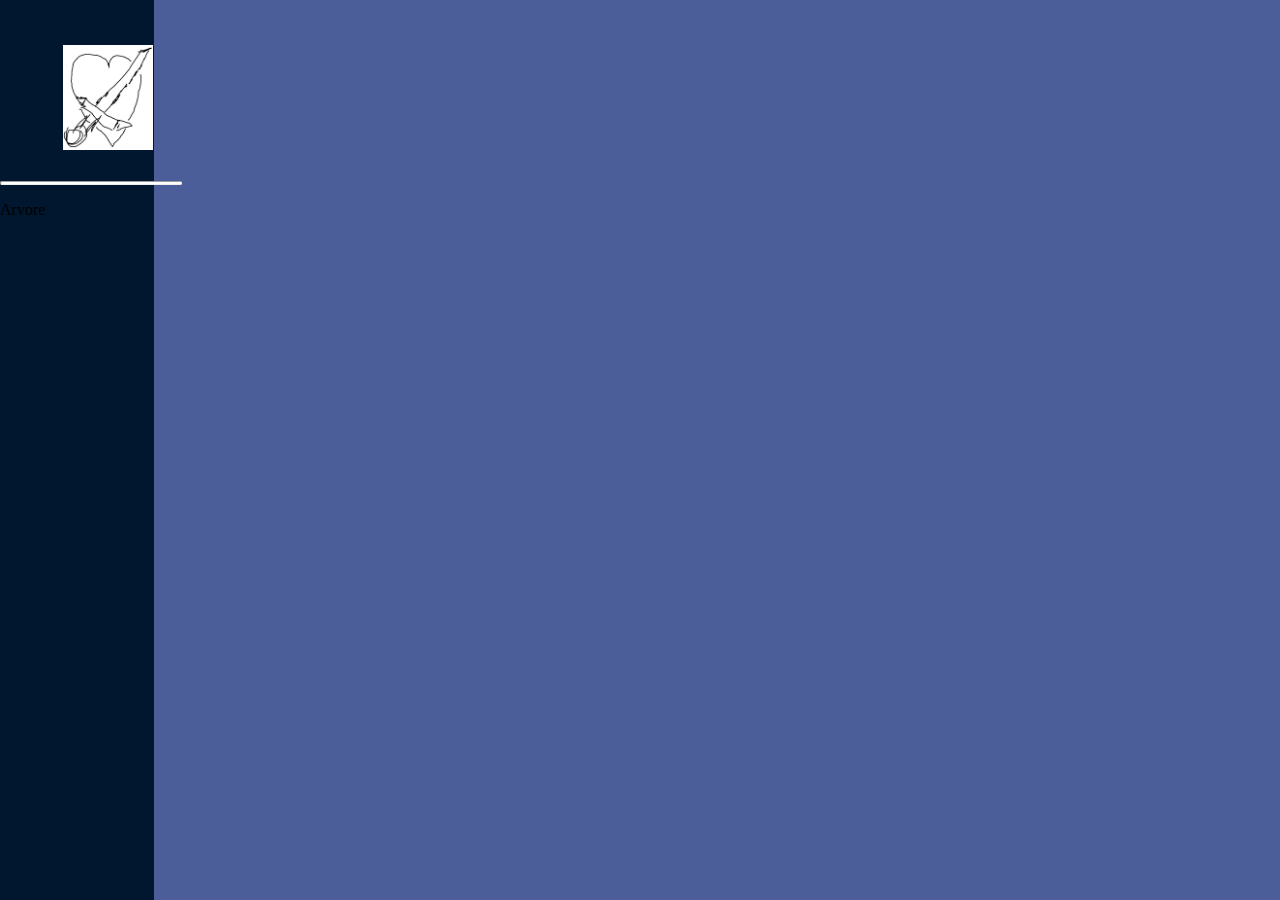
<file: alter.html>
<!DOCTYPE html>
<html lang="en">
<head>
    <meta charset="UTF-8">
    <meta name="viewport" content="width=device-width, initial-scale=1.0">
    <title></title>
    <script scr="alter.js" defer>
    </script>
    <link rel="stylesheet" href="alter.css">
</head>
<body>
    <nav class="navbar">
        <img class = "icone" src="provisorio.png">
        <hr>
        <p>Arvore</p>
    </nav>
</body>
</html>
</file>
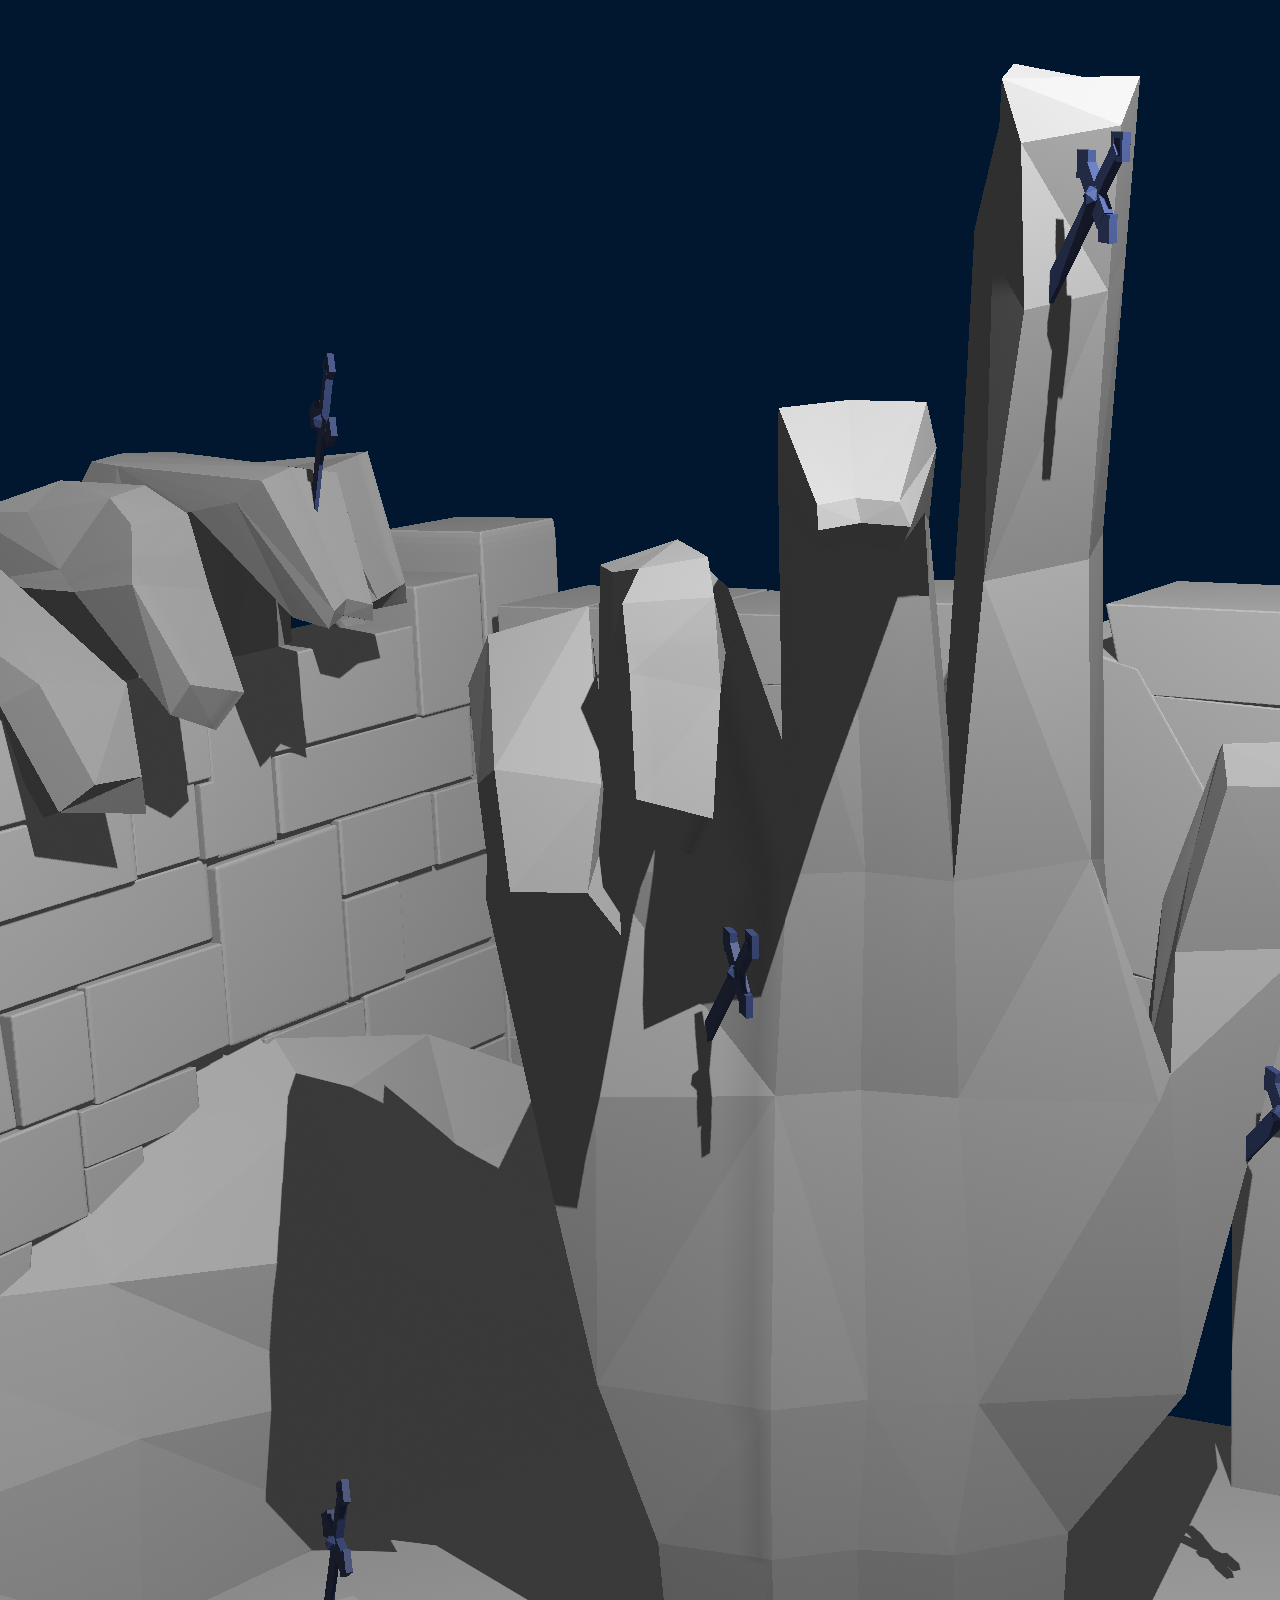
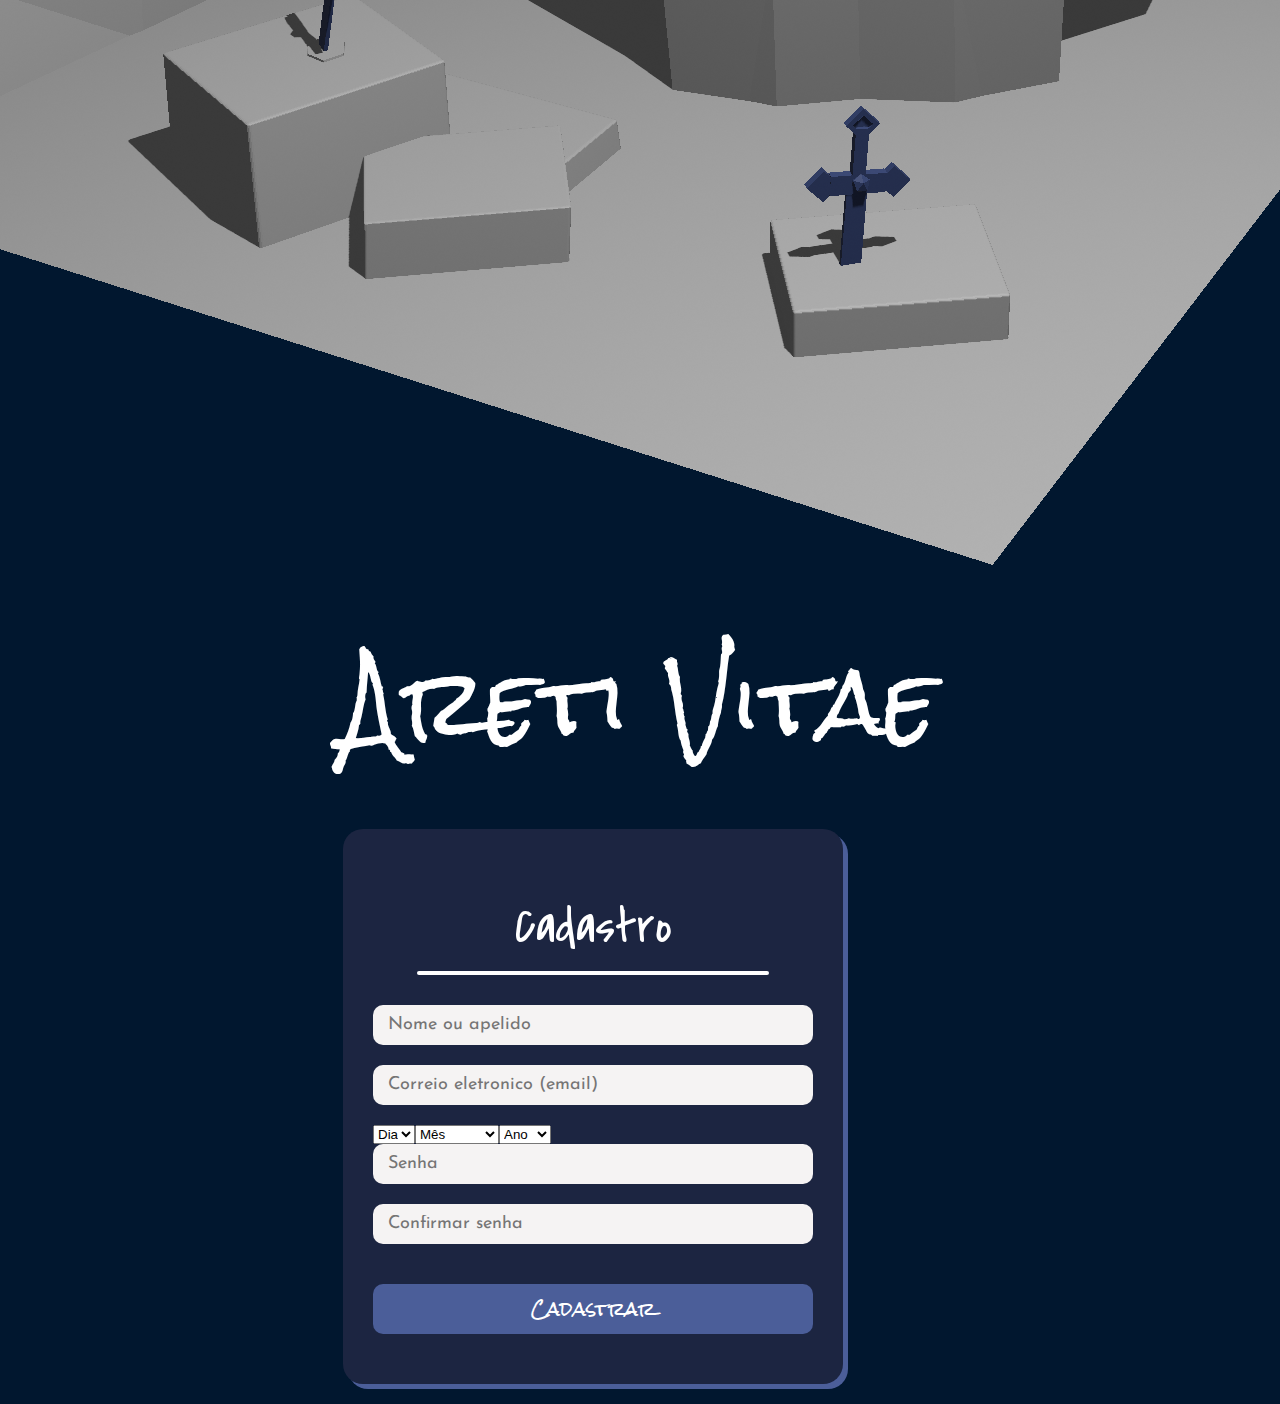
<file: cadastro.html>
<!DOCTYPE html>
<html lang="en">
<head>
    <meta charset="UTF-8">
    <meta name="viewport" content="width=device-width, initial-scale=1.0">
    <link rel="stylesheet" href="cadastro.css">
    <script src="cadastro.js?v=1" defer></script>
    <title></title>
</head>
 
<body></body>
    <div class="d1">
    <img src="legalebonito.png" class="legal">
    </div>
    <div class="d2">
        <h1 class="titulop">Areti Vitae</h1>
    <div class="container">
        <h1 class="titulo">Cadastro</h1>
        <hr>
        <form action="cadastro.php" method="get" id="cadastro" class="formoi" name="formio">
        <input type="text" class="cdst" oninput="nameValidate()" placeholder="Nome ou apelido" maxlength="40" name="name" id="idname">
        <span id="msg1" class="msg1"></span>
        <input type="email" class="cdse" oninput="emailValidate()" placeholder="Correio eletronico (email)" maxlength="60" name="email" id="idemail">
        <span id="msg2" class="msg2"></span>
        <select id="iddia" class="dia" name="day" onchange="">
     <option value="" selected disabled hidden>Dia</option>
</select><select id="idmes" class="mes" name="mon" onchange="">
            <option value="" selected disabled hidden>Mês</option>
  <option value="01">Janeiro</option>
  <option value="02">Fevereiro</option>
  <option value="03">Março</option>
  <option value="04">Abril</option>
  <option value="05">Maio</option>
  <option value="06">Junho</option>
  <option value="07">Julho</option>
  <option value="08">Agosto</option>
  <option value="09">Setembro</option>
  <option value="10">Outubro</option>
  <option value="11">Novembro</option>
  <option value="12">Dezembro</option>
</select><select id="idano" class="ano" name="year" onchange="">
     <option value="" selected disabled hidden>Ano</option>
</select>
<span id="idmsgdate" class="msgdate"></span>
        <input type="password" class="cdsp" placeholder="Senha" name="password" id="idpassword" oninput="passwordValidate()">
        <span  id="msg3" class="msg3"></span>
        <input type="password" class="cdsp1" placeholder="Confirmar senha" min="8" max="35"name="confirm" id="idconfirm" oninput="compare()">
        <span id="msg4" class="msg4"></span>
        <input type="submit" class="cdsb" value="Cadastrar" name="submit" id="idsubmit" form="cadastro">
        </form>
    </div>
    </div>

</body>
</html>
</file>
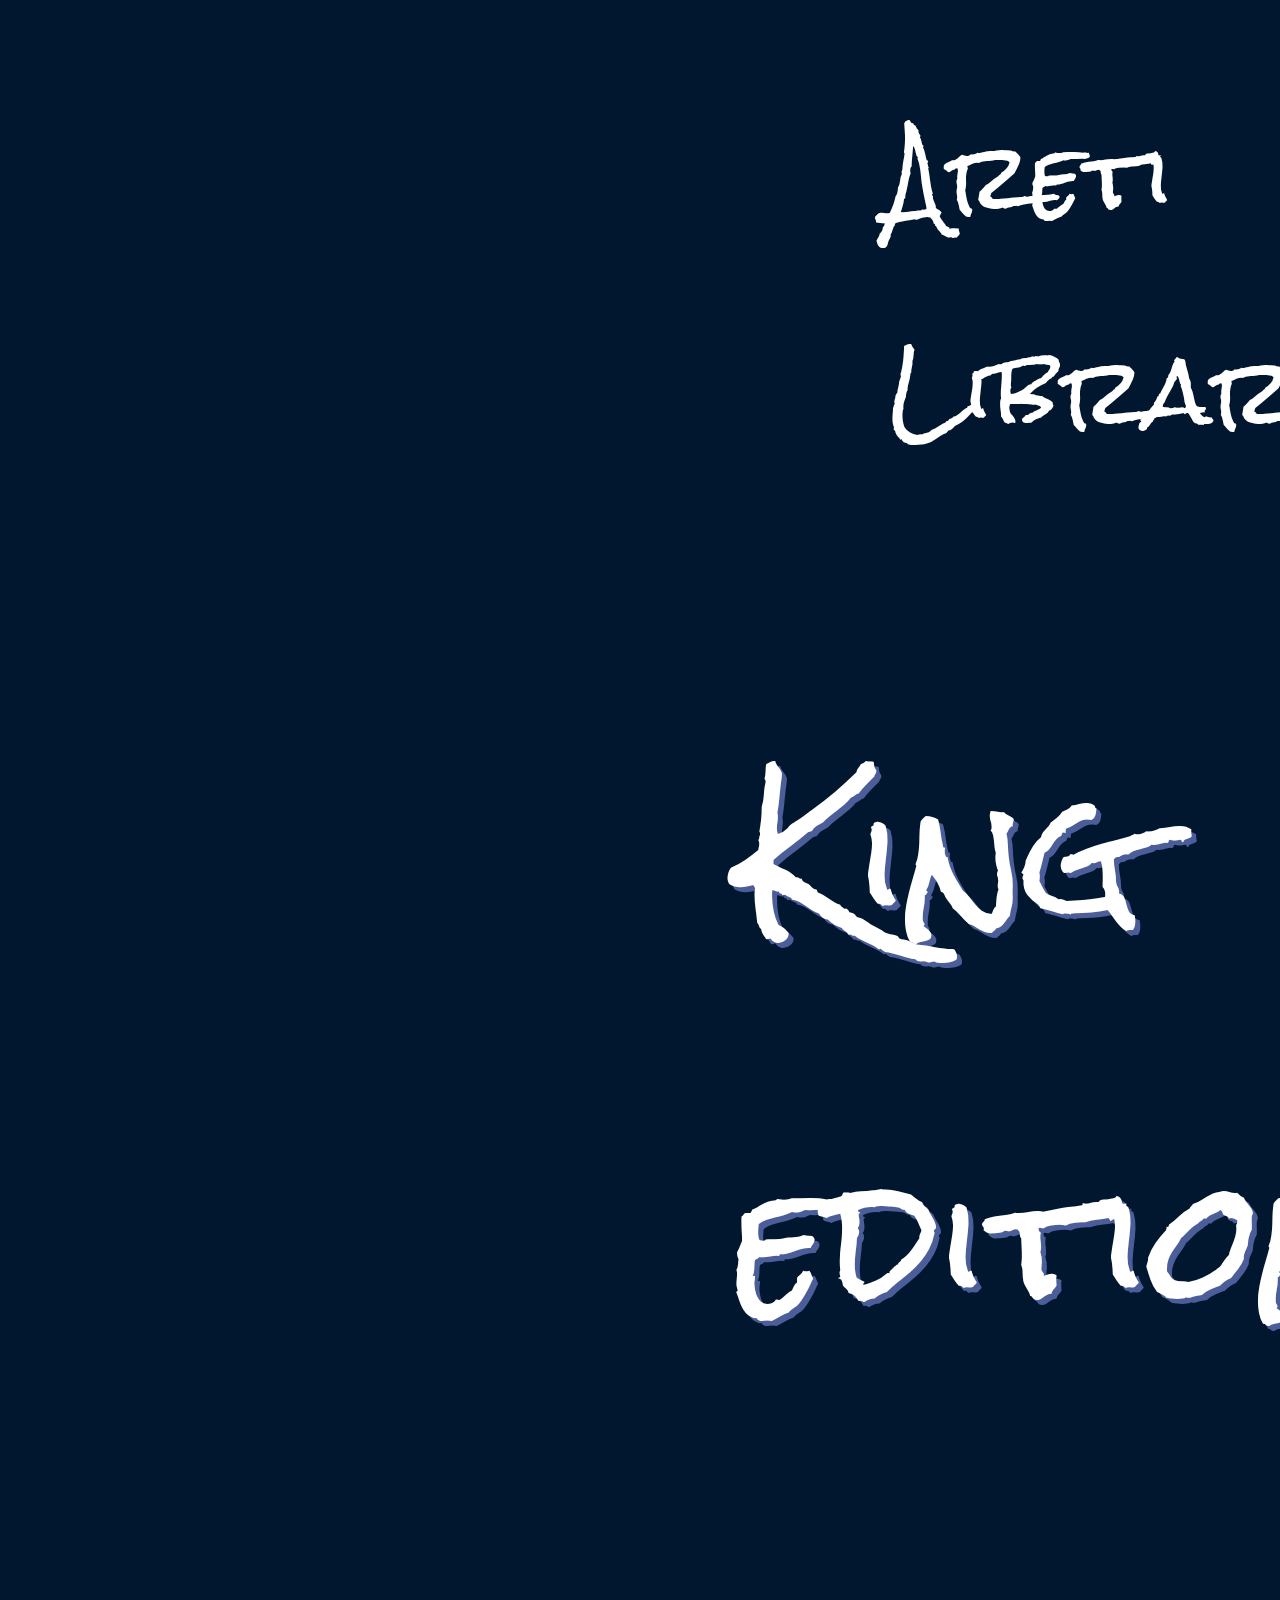
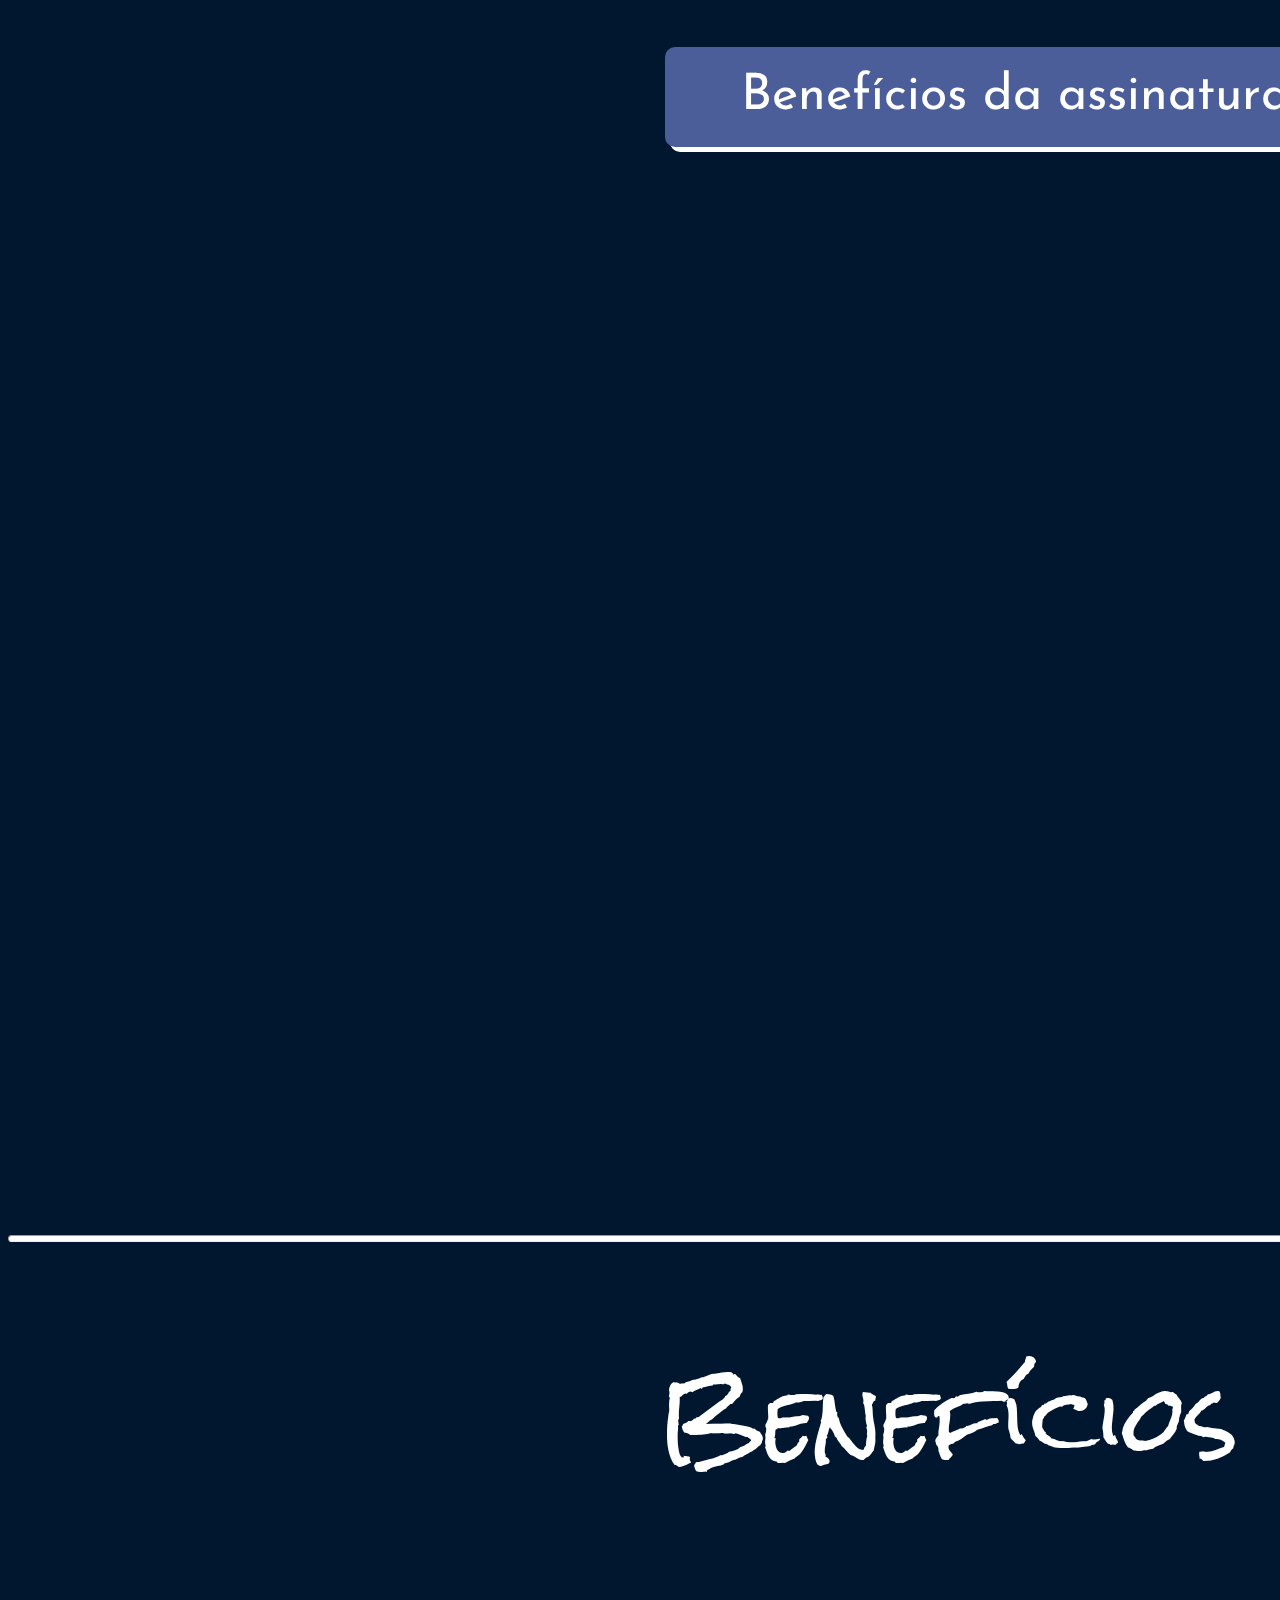
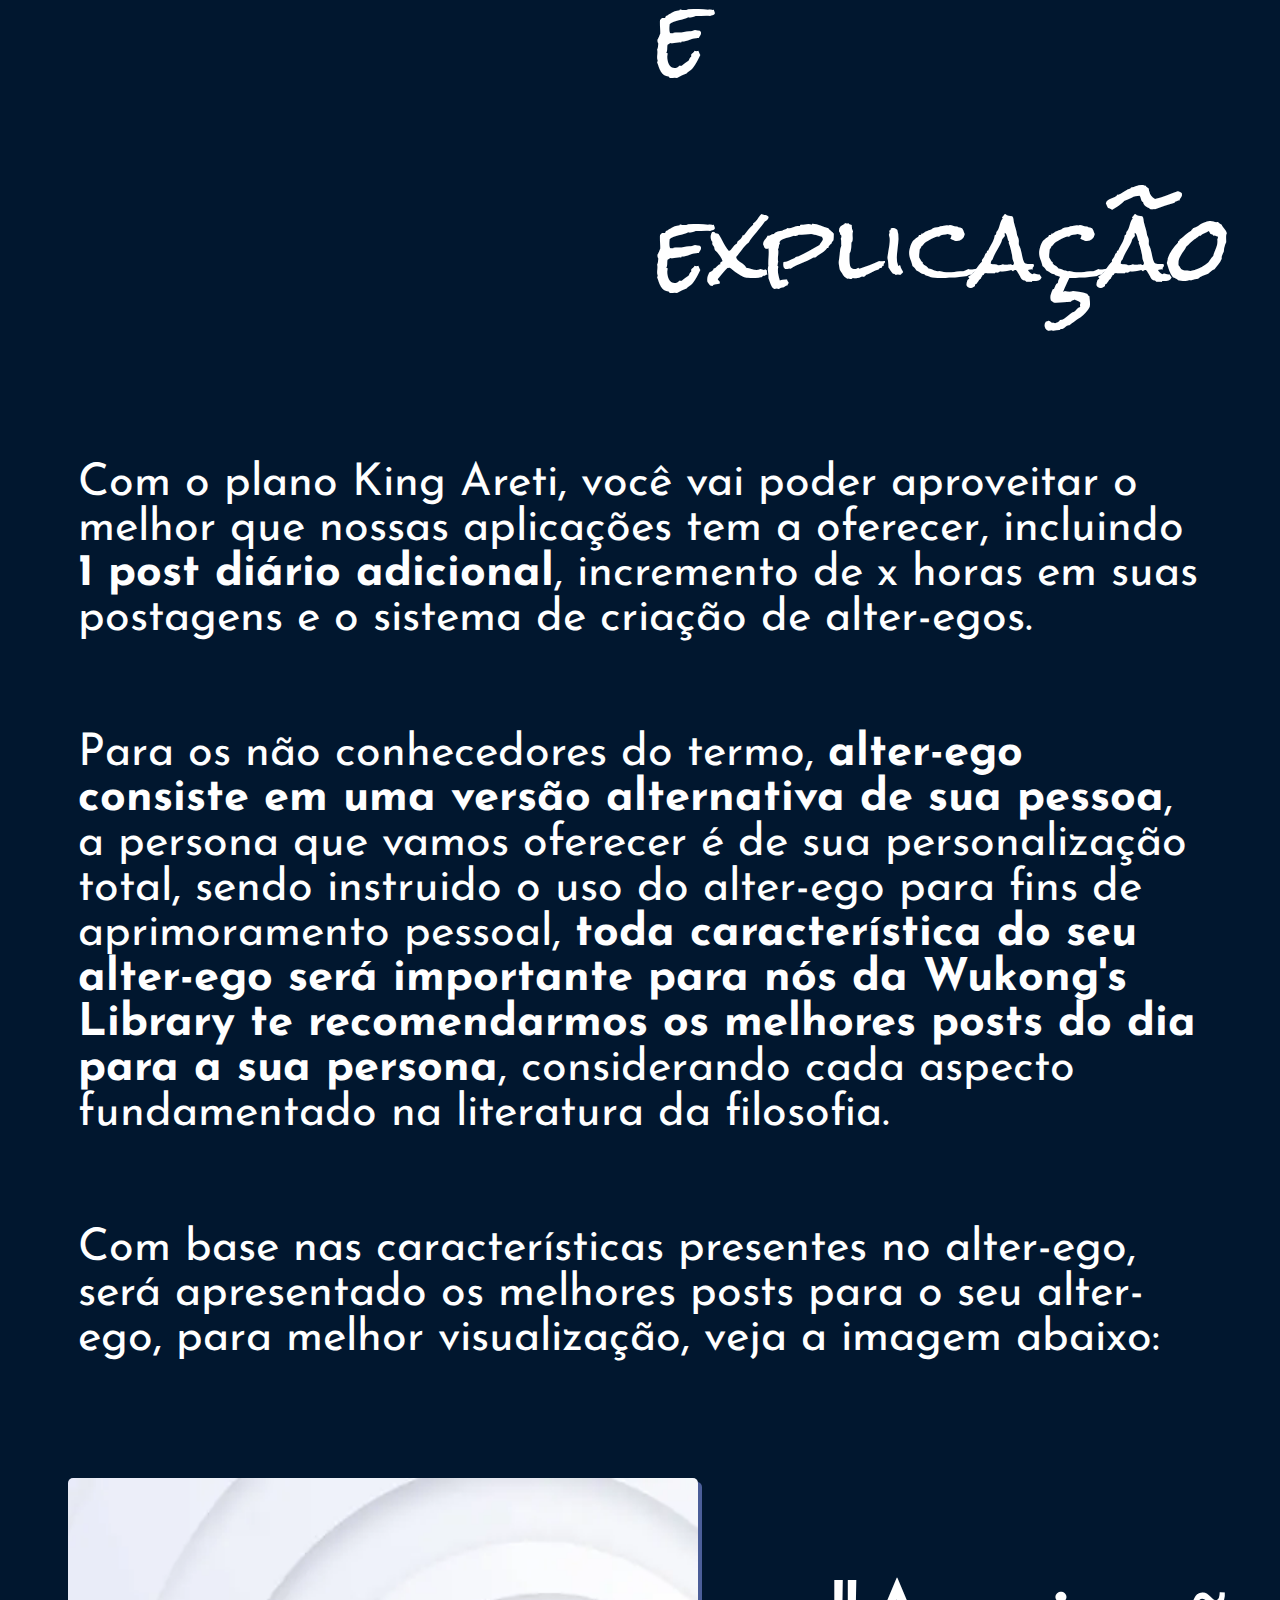
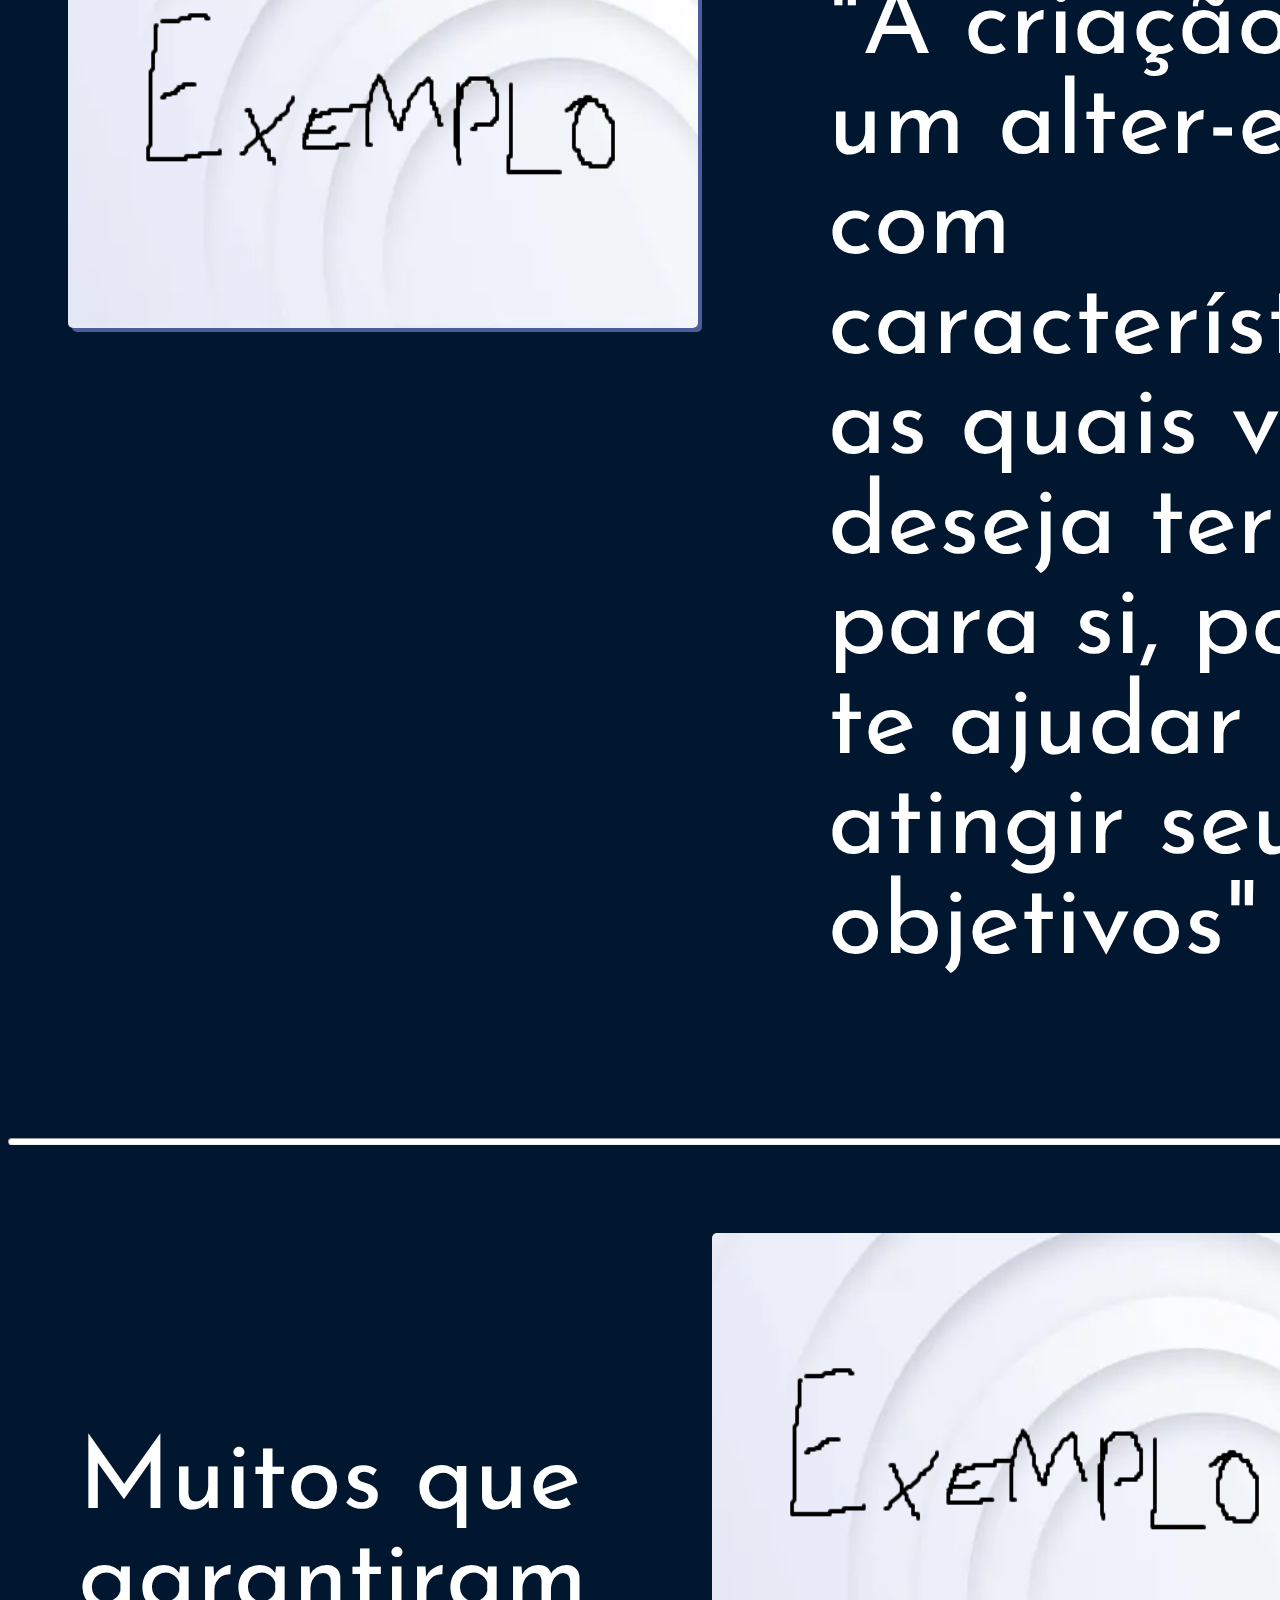
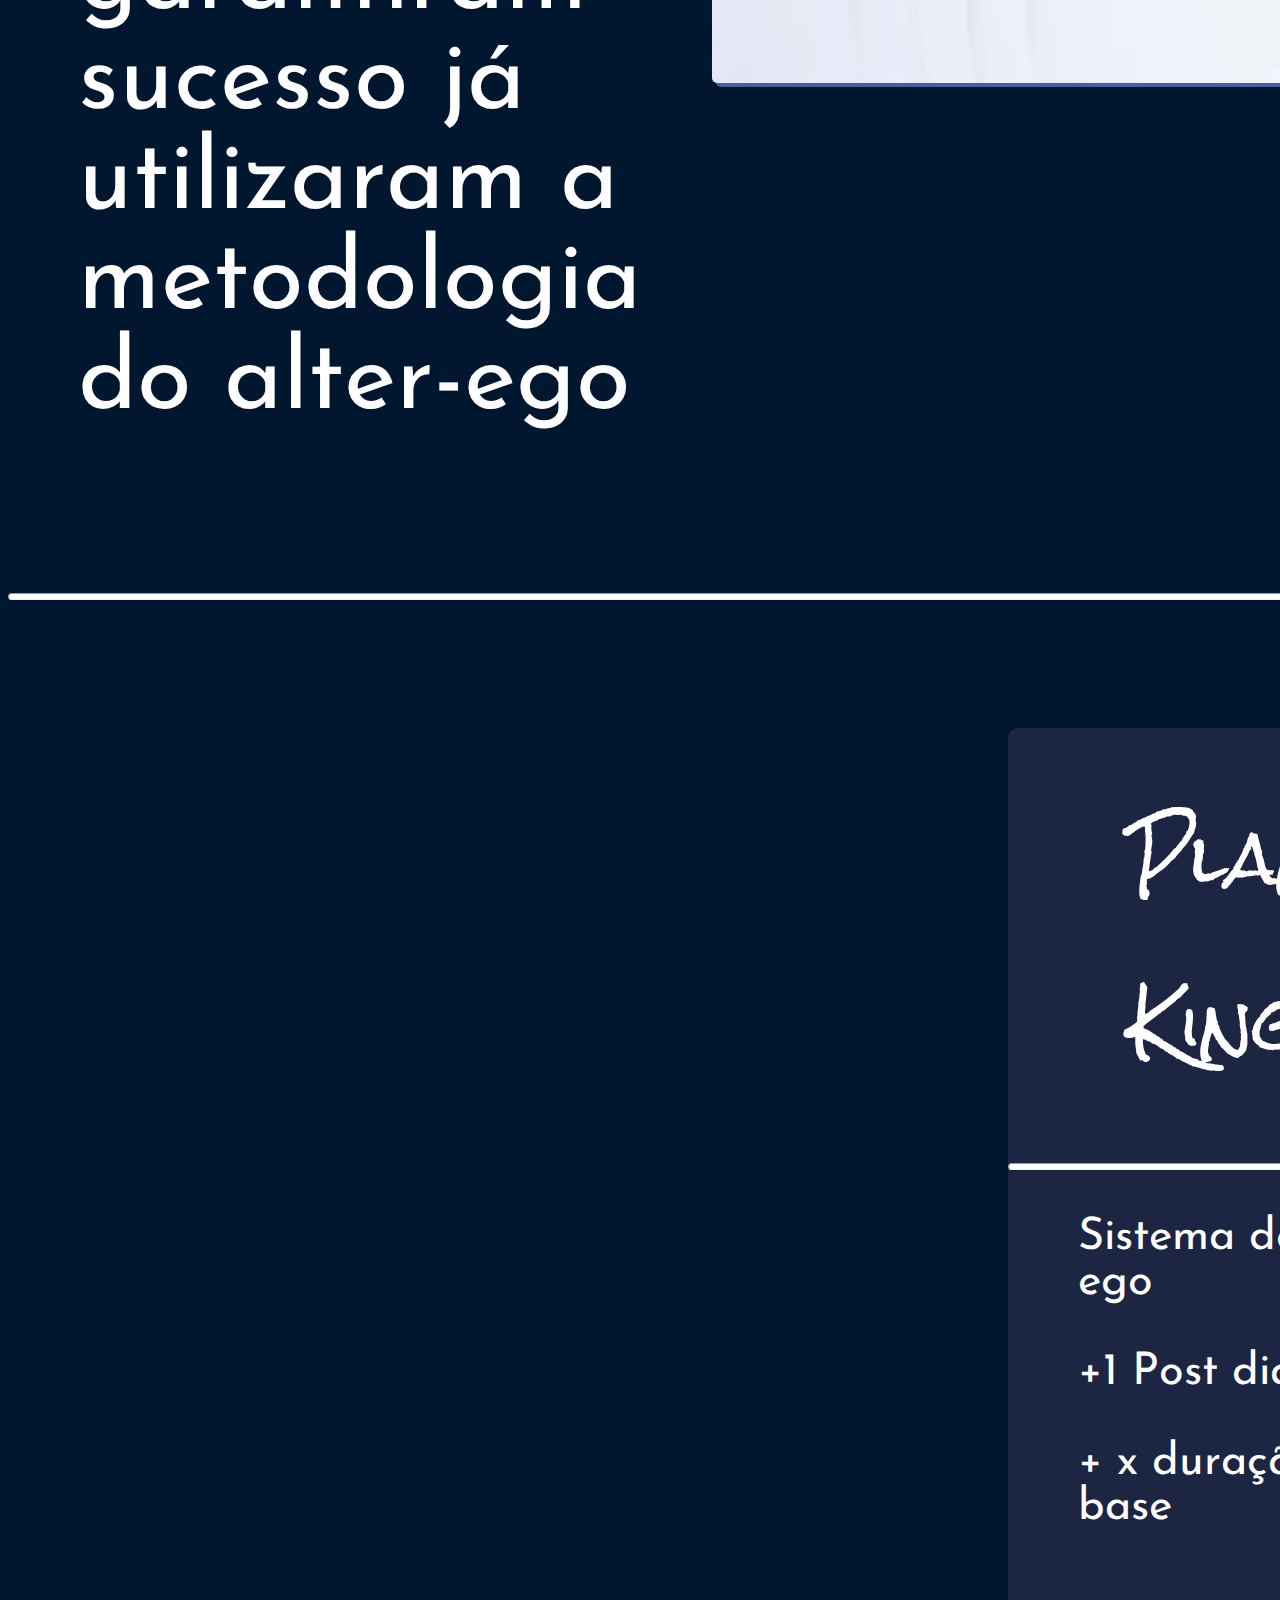
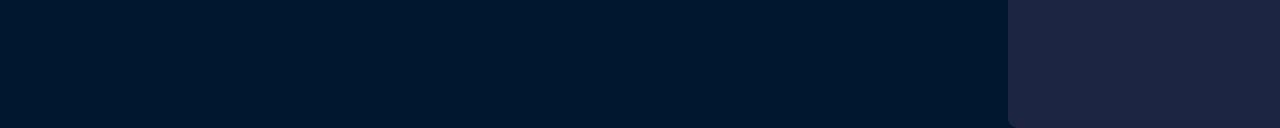
<file: indexassinatura.html>
<!DOCTYPE html>
<html lang="en">
<head>
    <meta charset="UTF-8">
    <meta name="viewport" content="width=device-width, initial-scale=1.0">
    <title>Assinatura</title>
    <script src="scriptassinatura.js"></script>
    <link rel="stylesheet" href="cssassinatura.css">
</head>
<body>
    <h1 class="titulo">Areti Library</h1><br>
    <h1 class="kingedition">King edition</h1>
    <input type="button"  onclick="window.location.href='#t'";  class="cdsb" value="Benefícios da assinatura">
    <br><br><br><br><br><br><br><br><br><br><br><br><br><br><br><br><br><br><br><br><br><br><br><br><br><br><br><br><br><br><br><br><br><br><br><br><br><br><br><br><br><br><br><br><br><br><br><br><br><br><br><br><br><br><br><br><br><br id="t"><br><br><hr>
    <h1 class="titulo1">Benefícios e explicação</h1>
    <p>Com o plano King Areti, você vai poder aproveitar o melhor que nossas aplicações tem a oferecer, incluindo<b> 1 post diário adicional</b>, incremento de x horas em suas postagens e o sistema de criação de alter-egos. 
    <br><br><br>Para os não conhecedores do termo, <b>alter-ego consiste em uma versão alternativa de sua pessoa</b>, a persona que vamos oferecer é de sua personalização total, sendo instruido o uso do alter-ego para fins de aprimoramento pessoal, 
    <b>toda característica do seu alter-ego será importante para nós da Wukong's Library te recomendarmos os melhores posts do dia para a sua persona</b>, considerando cada aspecto fundamentado na literatura da filosofia.<br><br><br>
        Com base nas características presentes no alter-ego, será apresentado os melhores posts para o seu alter-ego, para melhor visualização, veja a imagem abaixo: </p><br><br><br><br>
        <div class="container">
        <img src="imagens/demonstracao.png" class="im"><p class="frase">"A criação de um alter-ego com características as quais você deseja ter para si, pode te ajudar a atingir seus objetivos"</p>
        </div>
        <hr>
        <div class="container">
        <p class="frase1">Muitos que garantiram sucesso já utilizaram a metodologia do alter-ego</p>
        <img src="imagens/demonstracao.png" class="i2">

        </div>
        
        <hr>
        <div class="caixa">
            <div class="box">
                <h1 class="tassinatura">Plano King</h1>
                <hr class = "agaeri">
                <p>Sistema de Alter-ego</p>
                <p>+1 Post diário</p>
                <p>+ x duração do post base</p>
            </div>
        </div>
    
</body>
</html>
</file>
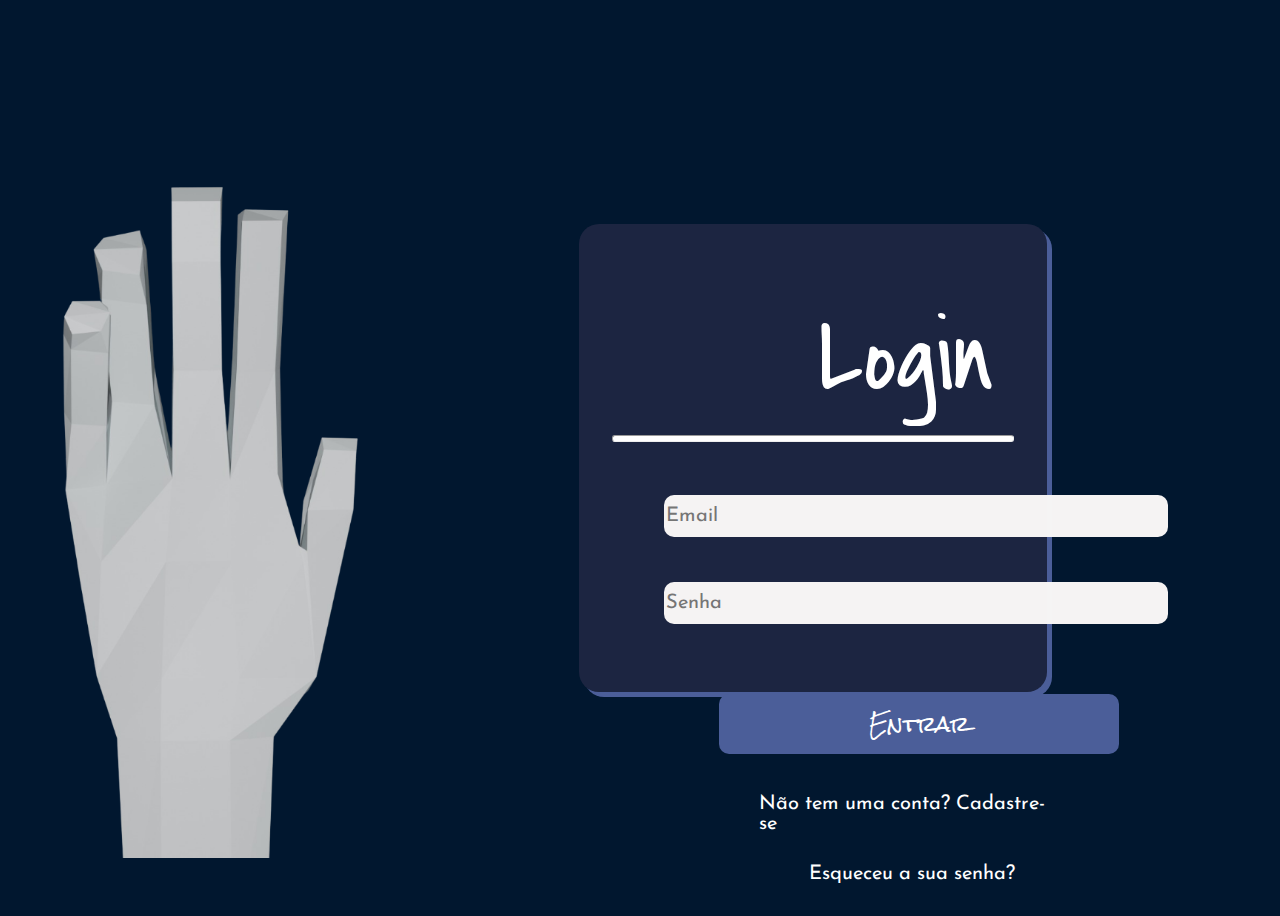
<file: l1.html>
<!DOCTYPE html>
<html lang="en">
<head>
    <meta charset="UTF-8">
    <script src="l1.js"></script>
    <link rel="stylesheet" href="l1.css">
    <meta name="viewport" content="width=device-width, initial-scale=1.0">
    <title>Login</title>
</head>
<body>
    <div class="caixa">
    <img src="mao.png" class="mao">
    </div>
    <div class="container">
       <h1>Login</h1>
       <hr>
        <input type="email" class="cdse" placeholder="Email">
        <input type="password" class="cdsp" placeholder="Senha">
        <input type="button" class="cdsb" value="Entrar">
        <a href="#">Não tem uma conta? Cadastre-se</a>
        <a class= "a1" href="#">Esqueceu a sua senha?</a>
    </div>
</body>
</html>
</file>
<file: alter.css>
body,
html {
    background-color: rgb(75, 94, 153);
    width: 100%;
    height: 100%;
    margin: 0;
    padding: 0;
    scroll-behavior: smooth;
    overflow-x: hidden;
    overflow: scroll;
}

::-webkit-scrollbar {
    width: 0px;
    height: 0px;
}

.navbar{
    background-color:  rgb(1, 23, 47);
    height: 100%;
    width: 12vw;
    margin-left: 0vh;
}

.icone{
    width: 10vh;
    height: auto;
    margin-left: 7vh;
    margin-top: 5vh;
}
hr{
    background-color: white;
    margin-top: 3vh;
    width: 20vh;
    height: 0.3vh;
    border-radius: 10px;
}
</file>
<file: cadastro.css>
@import url('https://fonts.googleapis.com/css2?family=Pixelify+Sans:wght@400..700&family=Rock+Salt&family=Shadows+Into+Light&family=Source+Code+Pro:ital,wght@0,200..900;1,200..900&display=swap');
@import url('https://fonts.googleapis.com/css2?family=Covered+By+Your+Grace&family=Kaushan+Script&family=Pixelify+Sans:wght@400..700&family=Rock+Salt&family=Shadows+Into+Light&family=Source+Code+Pro:ital,wght@0,200..900;1,200..900&display=swap');
@import url('https://fonts.googleapis.com/css2?family=Caveat:wght@400..700&family=Covered+By+Your+Grace&family=Kaushan+Script&family=Pixelify+Sans:wght@400..700&family=Rock+Salt&family=Shadows+Into+Light&family=Source+Code+Pro:ital,wght@0,200..900;1,200..900&display=swap');
@import url('https://fonts.googleapis.com/css2?family=Caveat:wght@400..700&family=Covered+By+Your+Grace&family=Josefin+Sans:ital,wght@0,100..700;1,100..700&family=Kaushan+Script&family=Pixelify+Sans:wght@400..700&family=Rock+Salt&family=Shadows+Into+Light&family=Source+Code+Pro:ital,wght@0,200..900;1,200..900&display=swap');
body {
    background-color: rgb(1,23,47);
    margin: 0;
    padding: 20px;
    box-sizing: border-box;
    display: flex;
    flex-direction: column;
    align-items: center;
    justify-content: center;
    min-height: 100vh;
}

.titulop {
    font-family: "Rock Salt", cursive;
    font-weight: 400;
    color: white;
    font-size: 90px;
    text-align: center;
    margin-bottom: 20px;
    transition: transform 0.2s ease;
    margin-top: 10px;
}

.container {
    background-color: rgb(28, 37, 65);;
    width: 100%;
    max-width: 500px;
    border-radius: 20px;
    padding: 30px;
    box-shadow: 5px 5px 0px rgb(75, 94, 153);
    box-sizing: border-box;
}

.titulo {
    font-family: "Covered By Your Grace", cursive;
    font-weight: 400;
    color: white;
    font-size: 50px;
    text-align: center;
    transition: transform 0.2s ease;
    margin-bottom: 10px;
}

.titulo:hover {
    transform: scale(1.1);
}

hr {
    height: 4px;
    background-color: white;
    border: none;
    border-radius: 3px;
    margin: 10px auto 30px;
    width: 80%;
}

.cdst,
.cdse,
.cdsi,
.cdsp,
.cdsp1 {
    background-color: rgba(247, 245, 245, 0.993);
    width: 100%;
    height: 40px;
    border-radius: 10px;
    border: none;
    outline: none;
    font-family: "Josefin Sans", sans-serif;
    font-size: 18px;
    padding: 0 15px;
    margin-bottom: 20px;
    box-sizing: border-box;
    text-align: justify;
}

.cdsb {
    background-color: rgb(75, 94, 153);
    width: 100%;
    height: 50px;
    border-radius: 10px;
    border: none;
    font-family: "Rock Salt", cursive;
    font-size: 18px;
    color: white;
    transition: transform 0.2s ease;
    cursor: pointer;
    display: flex;
    justify-content: center;
    align-items: center;
    margin: 20px 0;
}

.cdsb {
    transition: background-color 0.4s ease, transform 0.2s ease;
}

.cdsb:hover {
    background-color: rgb(81, 103, 167);
    width: 100%;
    height: 50px;
    border-radius: 10px;
    border: none;
    font-family: "Rock Salt", cursive;
    font-size: 18px;
    color: white;
    cursor: pointer;
    display: flex;
    justify-content: center;
    align-items: center;
    margin: 20px 0;
}


.cdsb:active {
     background-color: rgb(88, 110, 179);
    width: 100%;
    height: 50px;
    border-radius: 10px;
    border: none;
    font-family: "Rock Salt", cursive;
    font-size: 18px;
    color: white;
    transition: transform 0.2s ease;
    cursor: pointer;
    display: flex;
    justify-content: center;
    align-items: center;
    margin: 20px 0;
}


@media screen and (max-width: 480px) {
    .titulop {
        font-size: 40px;
    }

    .titulo {
        font-size: 36px;
    }

    .cdsb {
        font-size: 16px;
        height: 45px;
    }

    .cdst,
    .cdse,
    .cdsi,
    .cdsp,
    .cdsp1 {
        font-size: 16px;
        padding: 0 10px;
    }
}
</file>
<file: cssassinatura.css>
@import url('https://fonts.googleapis.com/css2?family=Pixelify+Sans:wght@400..700&family=Rock+Salt&family=Shadows+Into+Light&family=Source+Code+Pro:ital,wght@0,200..900;1,200..900&display=swap');
@import url('https://fonts.googleapis.com/css2?family=Covered+By+Your+Grace&family=Kaushan+Script&family=Pixelify+Sans:wght@400..700&family=Rock+Salt&family=Shadows+Into+Light&family=Source+Code+Pro:ital,wght@0,200..900;1,200..900&display=swap');
@import url('https://fonts.googleapis.com/css2?family=Caveat:wght@400..700&family=Covered+By+Your+Grace&family=Kaushan+Script&family=Pixelify+Sans:wght@400..700&family=Rock+Salt&family=Shadows+Into+Light&family=Source+Code+Pro:ital,wght@0,200..900;1,200..900&display=swap');
@import url('https://fonts.googleapis.com/css2?family=Caveat:wght@400..700&family=Covered+By+Your+Grace&family=Josefin+Sans:ital,wght@0,100..700;1,100..700&family=Kaushan+Script&family=Pixelify+Sans:wght@400..700&family=Rock+Salt&family=Shadows+Into+Light&family=Source+Code+Pro:ital,wght@0,200..900;1,200..900&display=swap');
@import url('https://fonts.googleapis.com/css2?family=Caveat:wght@400..700&family=Comic+Neue:ital,wght@0,300;0,400;0,700;1,300;1,400;1,700&family=Covered+By+Your+Grace&family=Josefin+Sans:ital,wght@0,100..700;1,100..700&family=Kaushan+Script&family=Pixelify+Sans:wght@400..700&family=Rock+Salt&family=Shadows+Into+Light&family=Source+Code+Pro:ital,wght@0,200..900;1,200..900&display=swap');
body{
    background-color: rgb(1,23,47);
    height: 100vh;
}



.cdsb{
    display: flex;
    align-items: center;
    background-color: rgb(75, 94, 153);
    outline:none;
    border: none;
    width: 700px;
    height: 100px;
    border-radius: 10px;
    margin-left: 73vh;
    margin-top: 110px;
    font-family: "Josefin Sans", sans-serif;
  font-size: 50px;
  color: white;
  transition: transform 0.2s ease;
  box-shadow: 5px 5px white;
}

.cdsb:hover{
     transform: scale(1.1);

}

p{
    color:white;
    font-size: 45px;
    font-family: "Josefin Sans", sans-serif;
    margin-left: 70px;
    margin-right: 70px;
}

.im{
    width: 70vh;
    height: 50vh;
    margin-left: 60px;
    margin-right: 60px;
    border-radius: 5px;
    box-shadow: 4px 4px 0px rgb(75, 94, 153);
}

.i2{
    width: 70vh;
    height: 50vh;
    border-radius: 5px;
    box-shadow: 4px 4px 0px rgb(75, 94, 153);
    margin-right: 60px;
    margin-top: 80px;
}

.titulo{
    font-family: "Rock salt", cursive;
    font-weight: 400;
    color:white;
    font-size: 90px;
    display: inline-block;
    transition: transform 0.2s ease;
    margin-left: 880px;
}
.titulo1{
    font-family: "Rock salt", cursive;
    font-weight: 400;
    color:white;
    font-size: 90px;
    display: inline-block;
    transition: transform 0.2s ease;
    margin-left: 650px;
}

.tassinatura{
    font-family: "Rock salt", cursive;
    font-weight: 400;
    color:white;
    font-size: 70px;
    padding-left: 120px;
    display: inline-block;
    transition: transform 0.2s ease;
}

.kingedition{
    font-family: "Rock salt", cursive;
    font-weight: 400;
    color:white;
    font-size: 160px;
    display: inline-block;
    transition: transform 0.2s ease;
    margin-left: 730px;
    text-shadow: 5px 5px 0px rgb(75, 94, 153);
    transition: transform 0.2s ease;
}

.kingedition:hover{
    transform: scale(1.1);
}

html {
  scroll-behavior: smooth;
}

.container{
    display: flex;
    margin-bottom: 60px;
}

.frase{
    color:white;
    font-size: 100px;
    font-family: "Josefin Sans", sans-serif;
    transition: transform 0.2s ease;
}

.frase1{
    color:white;
    font-size: 100px;
    font-family: "Josefin Sans", sans-serif;
    padding-top: 180px;
    transition: transform 0.2s ease;
}

.frase:hover{
    transform: scale(1.05);
}

.frase1:hover{
    transform: scale(1.05);
}

hr{
    width: 180vh;
    height: 5px;
    background-color: white;
    border-radius: 10px;

}

.agaeri{
    width: 550px;
    height: 5px;
    background-color: white;
    border-radius: 10px;
}

.caixa{
    display: flex;
}

.box{
    background-color: rgb(28, 37, 65);;
    width: 700px;
    height: 1000px;   
    margin-top: 120px;
    margin-left: 1000px;
    border-radius: 10px;
}
</file>
<file: l1.css>
@import url('https://fonts.googleapis.com/css2?family=Pixelify+Sans:wght@400..700&family=Rock+Salt&family=Shadows+Into+Light&family=Source+Code+Pro:ital,wght@0,200..900;1,200..900&display=swap');
@import url('https://fonts.googleapis.com/css2?family=Covered+By+Your+Grace&family=Kaushan+Script&family=Pixelify+Sans:wght@400..700&family=Rock+Salt&family=Shadows+Into+Light&family=Source+Code+Pro:ital,wght@0,200..900;1,200..900&display=swap');
@import url('https://fonts.googleapis.com/css2?family=Caveat:wght@400..700&family=Covered+By+Your+Grace&family=Kaushan+Script&family=Pixelify+Sans:wght@400..700&family=Rock+Salt&family=Shadows+Into+Light&family=Source+Code+Pro:ital,wght@0,200..900;1,200..900&display=swap');
@import url('https://fonts.googleapis.com/css2?family=Caveat:wght@400..700&family=Covered+By+Your+Grace&family=Josefin+Sans:ital,wght@0,100..700;1,100..700&family=Kaushan+Script&family=Pixelify+Sans:wght@400..700&family=Rock+Salt&family=Shadows+Into+Light&family=Source+Code+Pro:ital,wght@0,200..900;1,200..900&display=swap');
body{
    background-color: rgb(1,23,47);
    display: flex;
    justify-content: right;
    align-items: center;
    height: 100vh;
}

.areti{
    font-family: "Rock salt", cursive;
    font-weight: 400;
    color:white;
    font-size: 80px;
    display: inline-block;
    margin-bottom: 0;
    margin-left: 200px;
}

.caixa{
    display: flex;
    justify-content: center;
    align-items: center;
}


.mao{
    width: 800px;
    height: auto;
}
.container{
    background-color: rgb(28, 37, 65);;
    height: 52vh;
    width: 52vh;
    border-radius: 20px;
    margin-right: 25vh;
    box-shadow: 5px 5px 0px rgb(75, 94, 153);
}

h1{
     font-family: "Covered By Your Grace", cursive;
    font-weight: 400;
    color:white;
    font-size: 100px;
    display: inline-block;
    transition: transform 0.2s ease;
    margin-bottom: 0;
    margin-left: 240px;
}

h1:hover{
    display: inline-block;
    transform: scale(1.1);
}

hr{
    height: 5px;
    background-color: white;
    width: 400px;
    border-radius: 3px;
}

.cdse{
    background-color: rgba(247, 245, 245, 0.993);
    outline: none;
    width: 500px;
    height: 40px;
    border-radius: 10px;
    margin-top: 45px;
    margin-left: 85px;
    border: none;
  outline: none;
  font-family: "Josefin Sans", sans-serif;
  font-size: 20px;
  text-align: justify;
}

.cdsp{
     background-color: rgba(247, 245, 245, 0.993);
    outline: none;
    width: 500px;
    height: 40px;
    border-radius: 10px;
    margin-top: 45px;
    margin-left: 85px;
    border: none;
  outline: none;
  font-family: "Josefin Sans", sans-serif;
  font-size: 20px;
  text-align: justify;
}

.cdsb{
    display: flex;
    align-items: center;
    background-color: rgb(75, 94, 153);
    outline:none;
    border: none;
    width: 400px;
    height: 60px;
    border-radius: 10px;
    margin-left: 140px;
    margin-top: 70px;
    font-family: "Rock salt", cursive;
  font-size: 20px;
  color: white;
  transition: transform 0.2s ease;
}

.cdsb {
    transition: background-color 0.4s ease, transform 0.2s ease;
}

.cdsb:hover{
     transform: scale(1.1);

}

.cdsb:active{
    background-color: rgb(88, 110, 179);
}

a{
    font-family: "Josefin Sans", sans-serif;
    color:white;
    font-weight: 400;
    font-size:20px;
    margin-left: 180px;
    text-decoration: none;
    padding-top: 40px;
      display: inline-block;
}

.a1{
    font-family: "Josefin Sans", sans-serif;
    color:white;
    font-weight: 400;
    font-size:20px;
    margin-left: 230px;
    text-decoration: none;
    padding-top: 30px;
      display: inline-block;
}
</file>
